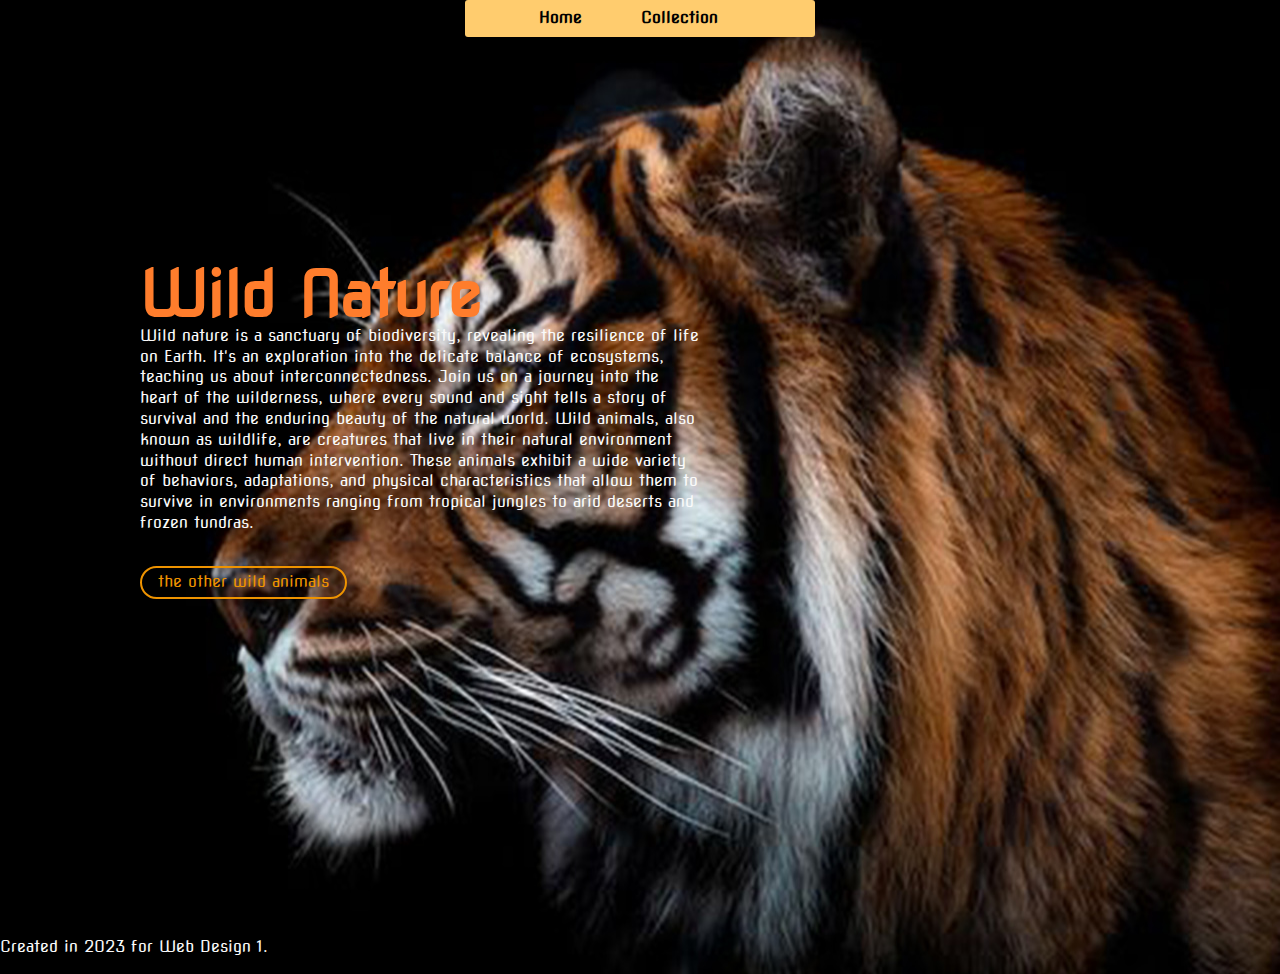
<file: index.html>
<!-- COLLECTION -->

<!DOCTYPE html>
<head>
  <title>Collection</title>
  <meta name="viewport" content="width=device-width, initial-scale=1">
  <link rel="stylesheet" href="styles.css">
  <link rel="preconnect" href="https://fonts.googleapis.com">
<link rel="preconnect" href="https://fonts.gstatic.com" crossorigin>
<link href="https://fonts.googleapis.com/css2?family=Agbalumo&family=Nova+Square&display=swap" rel="stylesheet">
</head>


<body>



  <!-- HEADER -->
  <header>
      <a href="index.html">Home</a>
      <a href="collection.html">Collection</a>
  </header>



  <!-- MAIN CONTENT-->
  <main>
 

 <h1>Wild Nature</h1>
 <p>Wild nature is a sanctuary of biodiversity, revealing the resilience of life on Earth. It's an exploration into the delicate balance of ecosystems, teaching us about interconnectedness. Join us on a journey into the heart of the wilderness, where every sound and sight tells a story of survival and the enduring beauty of the natural world.
  Wild animals, also known as wildlife, are creatures that live in their natural environment without direct human intervention. These animals exhibit a wide variety of behaviors, adaptations, and physical characteristics that allow them to survive in environments ranging from tropical jungles to arid deserts and frozen tundras.

 </p>

 <a href="collection.html" class="button" >the other wild animals</a>

 

  </main>



  <!-- FOOTER -->
  <footer>
    <p>Created in 2023 for Web Design 1.</p>
  </footer>



</body>
</file>
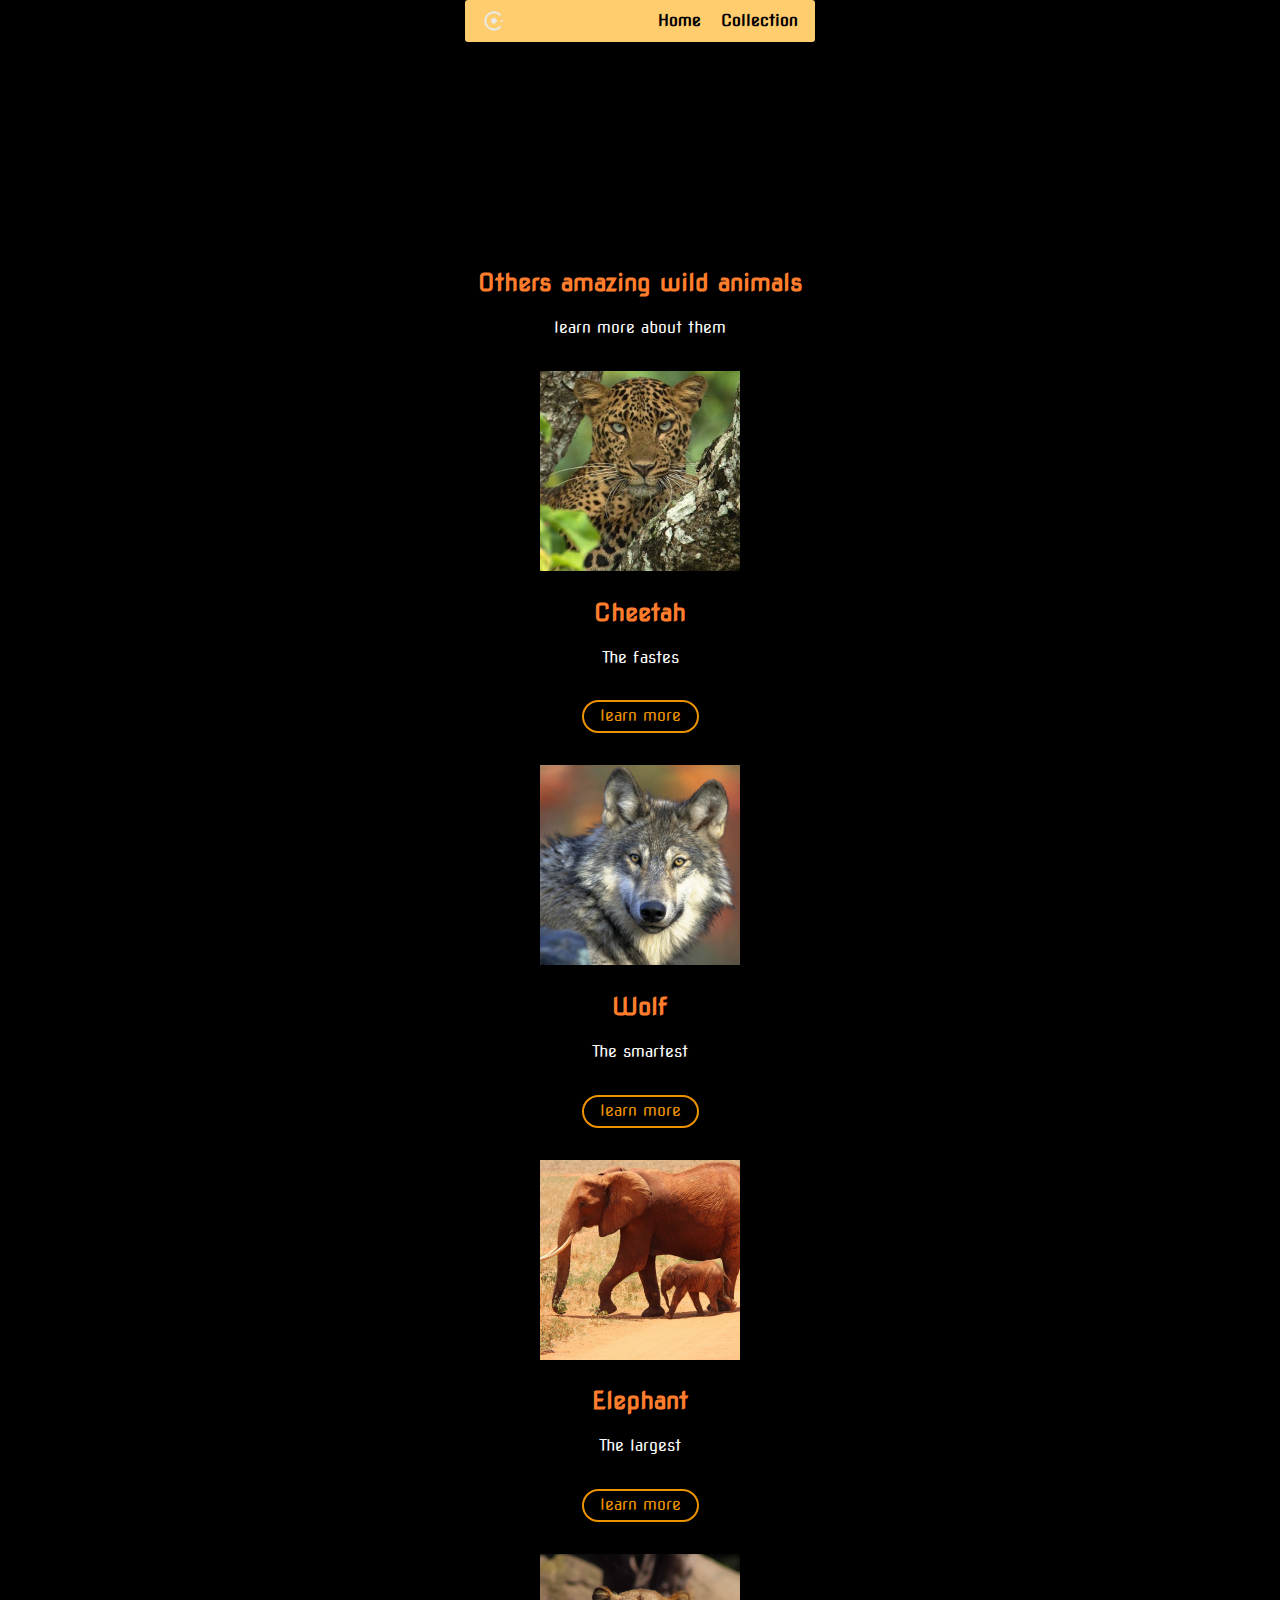
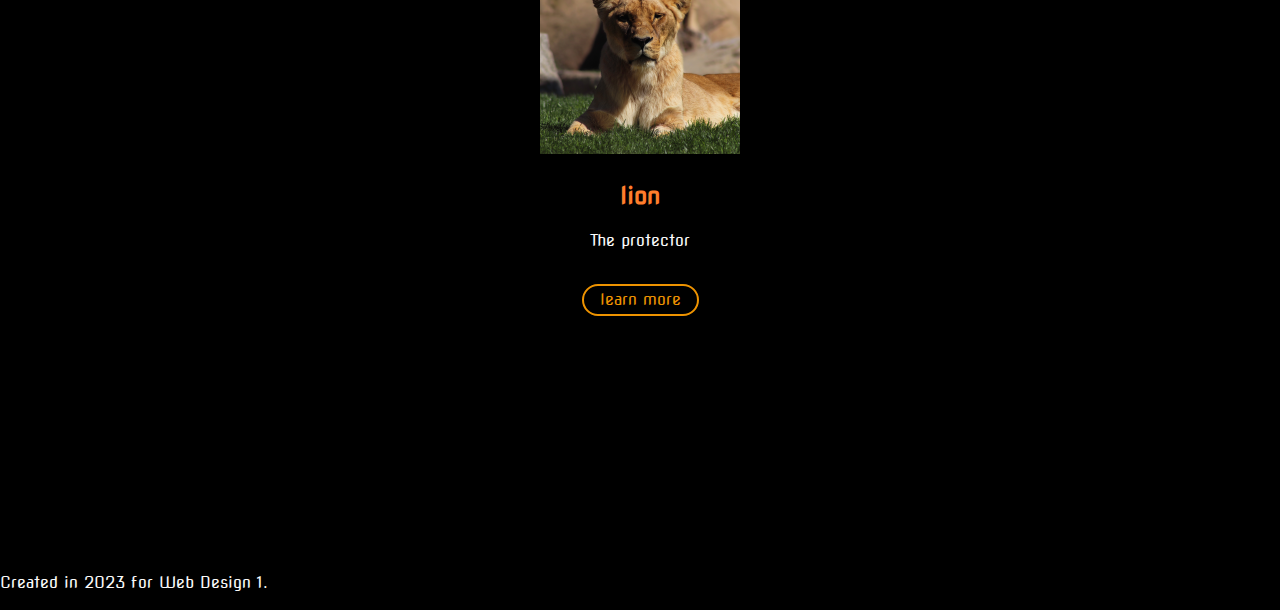
<file: collection.html>
<!-- COLLECTION -->

<!DOCTYPE html>
<head>
  <title>Collection</title>
  <meta name="viewport" content="width=device-width, initial-scale=1">
  <link rel="stylesheet" href="styles.css">
  <link rel="preconnect" href="https://fonts.googleapis.com">
<link rel="preconnect" href="https://fonts.gstatic.com" crossorigin>
<link href="https://fonts.googleapis.com/css2?family=Agbalumo&family=Nova+Square&display=swap" rel="stylesheet">
</head>


<body class="no-bg">



  <!-- HEADER -->
  <header>
    <img src="images/collection-icon.svg" alt="collection-icon">
      <a href="index.html">Home</a>
      <a href="collection.html">Collection</a>
  </header>



  <!-- MAIN CONTENT-->
  <main class="center">

    <h2> Others amazing wild animals</h2>
    <p class="full-width">learn more about them </p>
  
    <!-- IMAGE GRID-->
    <div class="grid">
  
    <div>
     <img src="images/guepardo .png" alt="guepardo">
     <h2>Cheetah</h2>
     <p>The fastes</p>
     <a href="https://kids.nationalgeographic.com/animals/mammals/facts/cheetah" class="button">learn more</a>
    </div>

    <div>
     <img src="images/lobo copia.png" alt="wolf">
     <h2>Wolf</h2>
     <p>The smartest</p>
     <a href="https://www.britannica.com/animal/wolf" class="button">learn more</a>
    </div>

    <div>
      <img src="images/elefante.png" alt="elephant">
      <h2>Elephant</h2>
      <p>The largest</p>
      <a href="https://kids.nationalgeographic.com/animals/mammals/facts/african-elephant" class="button">learn more</a>
    </div>

    <div>
      <img src="images/leona.png" alt="lion">
      <h2>lion</h2>
      <p>The protector</p>
      <a href="https://kids.nationalgeographic.com/animals/mammals/facts/lion" class="button">learn more</a>
    </div>
  
    
   
    </div>
    

   
 




 
  </main>



  <!-- FOOTER -->
  <footer>
    <p>Created in 2023 for Web Design 1.</p>
  </footer>



</body>
</file>
<file: styles.css>
/* COLLECTION */


* {
  box-sizing: border-box;
}

body {
  background: #000000;
  color: #ff7d2c;
  margin: 0;
  padding: 0; 
  line-height: 1.3;
  font-size: 16px;
  font-family: 'Nova Square', sans-serif;
  min-height: 100vh;
  max-width: 100vw;
  background-image: url("images/tigre.jpg");
  background-position: center;
  background-repeat: no-repeat;

  
}

img {
  max-width: 100%;
}


main{
  max-width: 1000px;
  min-height: 50vh;
  margin: 25vh auto;
  
}

.no-bg {
  background-image: none;


}
/* typhography */
p{
  font-weight: 400;
  margin: 0 0 1em 0;
  color: rgb(250, 250, 250) ;
  max-width: 35em;
}

h1{
  font-weight: 700;
  font-size: 64px;
  line-height: 100%;
  letter-spacing: -2px;
  margin: 0;
}

.button{

  color: #ee9300;
  border: 2px solid;
  border-radius: 32px;
  padding: 8px 16px;
  text-decoration: none;
  padding: 4px 16px 4px 16px;
  margin-top: 1em;
  margin-bottom: 1em;
  display:inline-block;
  transition: all 0.5s;
}

.button:hover{
  color: #ffff1b;
}

.center{
  text-align: center;

}

.full-width{

  max-width: 100%;
}

/* GRID
====================== */
.grid{
  display: grid;
  grid-template-columns: (1fr 1fr 1fr 1fr);
  justify-content: center;
  gap: 16px;
  padding: 16px;

}



/* NAVIGATION
====================== */
header{
  background: rgb(255, 204, 110);
  max-width: 350px;
  padding: 8px 16px;
  border-radius: 3px;
  margin: 0 auto;
  display: grid;
  grid-template-columns: 2fr 1fr 1fr;
  align-items: center;

}

header a {
color: #000000;
text-decoration: none;
font-weight: 700;
text-align: center;

}
</file>
